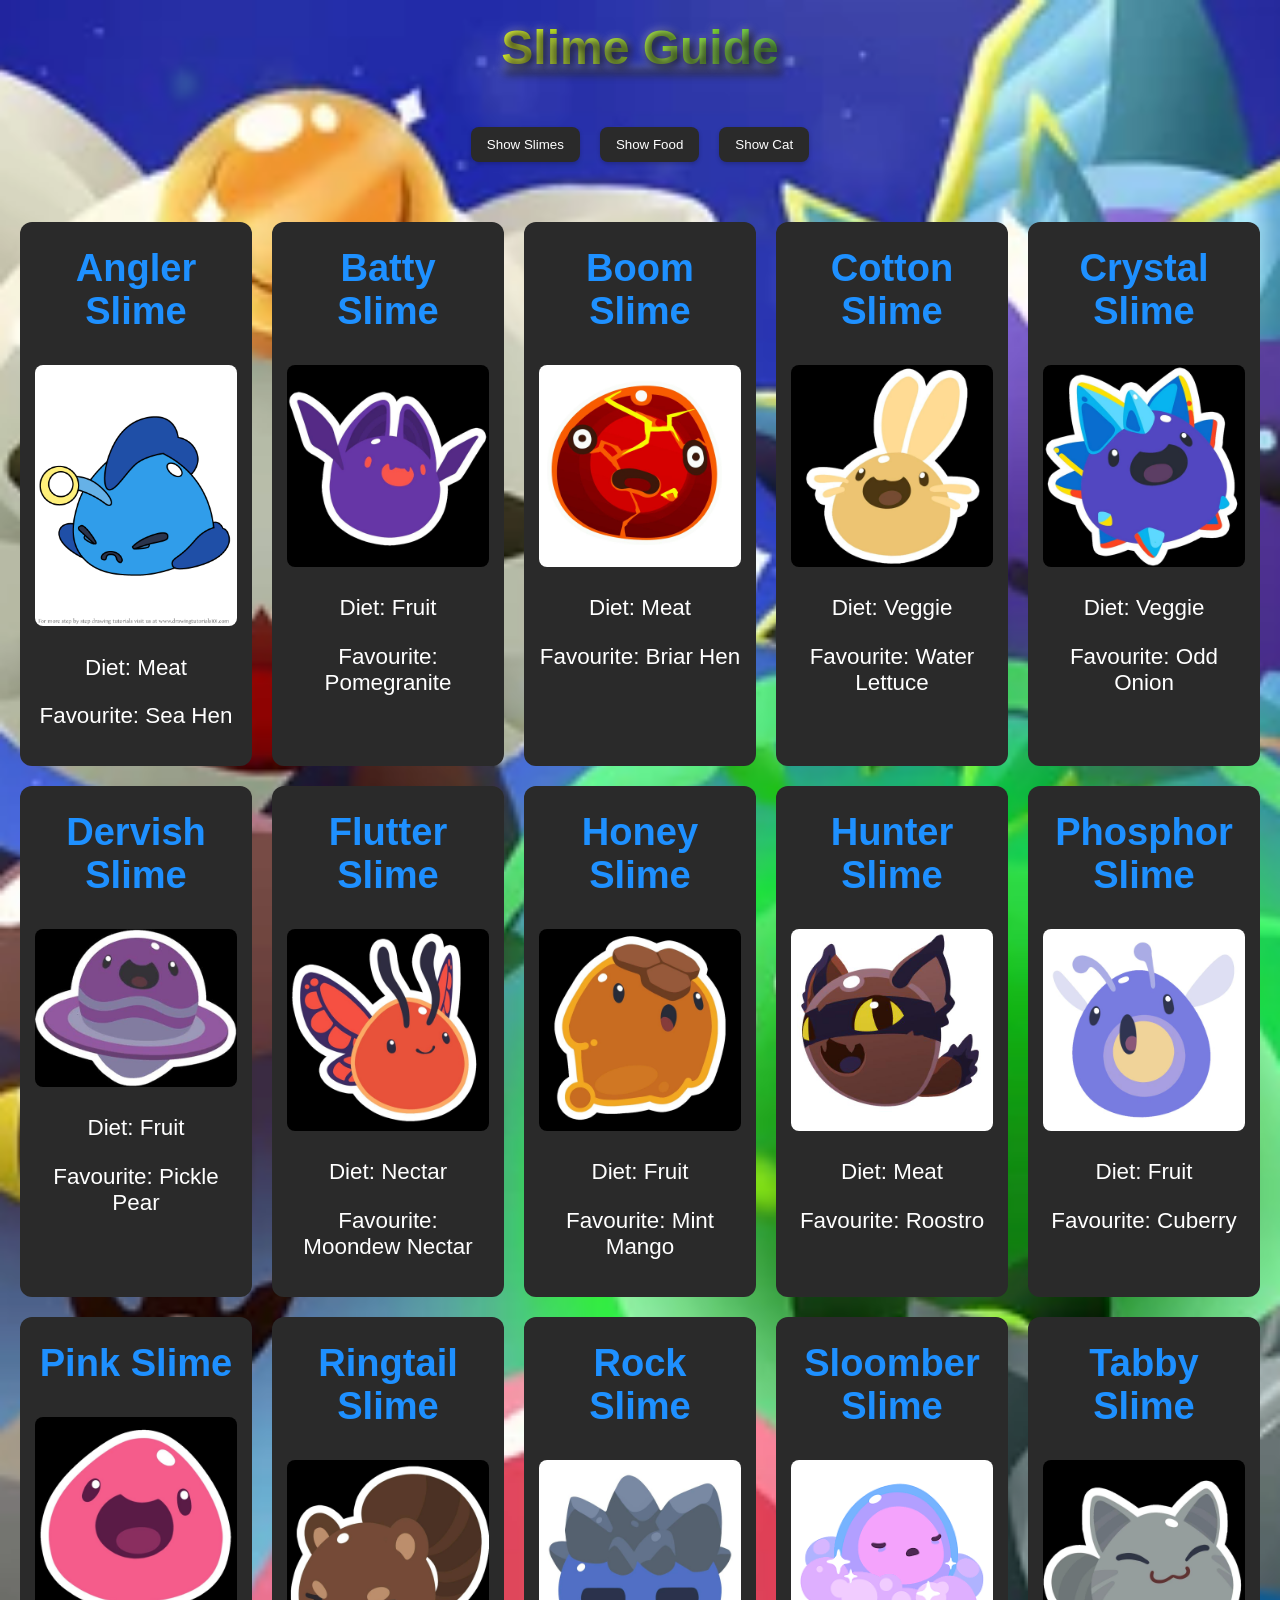
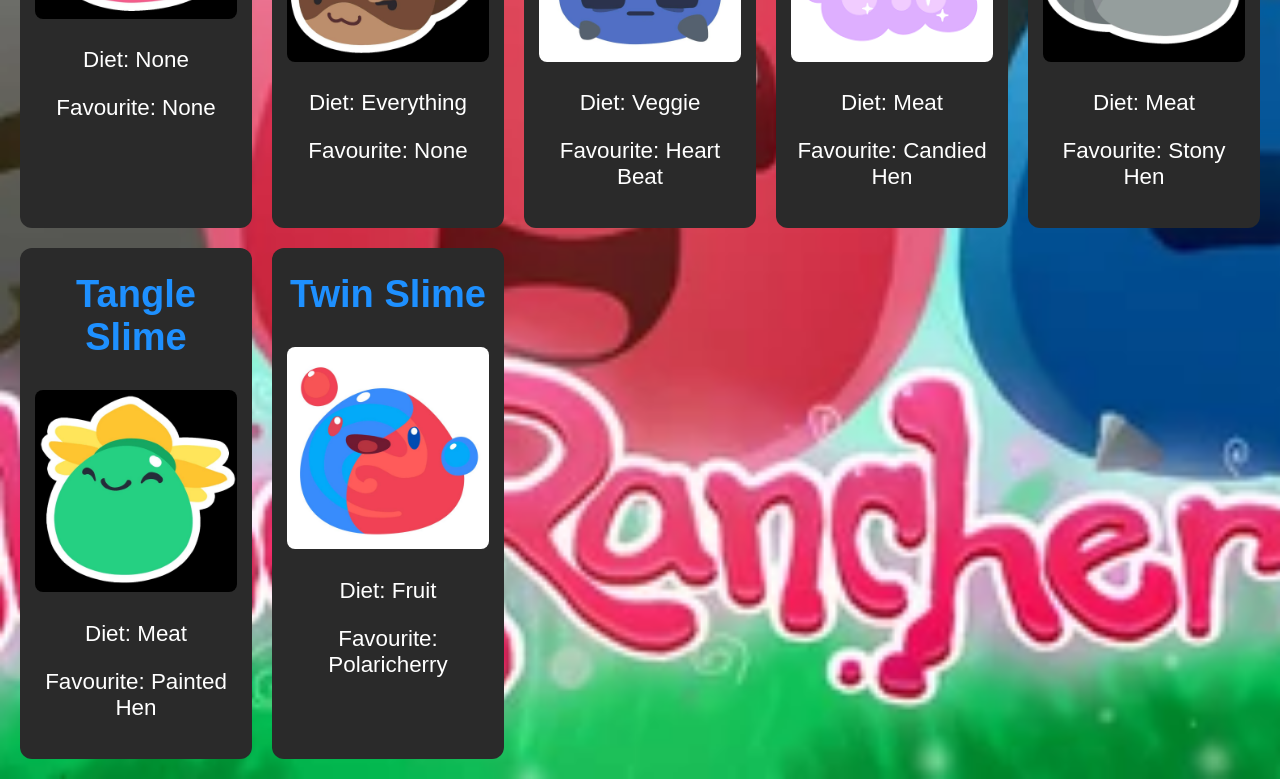
<file: index.html>
<!doctype html>
<!-- This declares the document type as HTML5 -->
<html lang="en">
  <!-- The root element of the HTML document, with language set to English -->
  <head>
    <!-- Contains meta-information about the document -->
    <meta charset="UTF-8" />
    <!-- Specifies the character encoding as UTF-8 for proper text display -->
    <meta name="viewport" content="width=device-width, initial-scale=1.0" />
    <!-- Sets the viewport for responsive design on mobile devices -->
    <title>Slime Guide</title>
    <!-- The title of the webpage that appears in the browser tab -->
    <link rel="stylesheet" href="style.css" />
    <!-- Links to the external CSS file for styling the page -->
  </head>

  <body>
    <!-- The main content of the webpage -->
    <h1><u>Slime Guide</u></h1>
    <!-- A heading element displaying the title "Slime Guide" with underline -->

    <div class="buttons">
      <!-- A container div for the buttons, styled with the "buttons" class -->
      <button id="slime-btn">Show Slimes</button>
      <!-- A button to show the slimes, with ID "slime-btn" for JavaScript interaction -->
      <button id="food-btn">Show Food</button>
      <!-- A button to show the food, with ID "food-btn" -->
      <img
        id="cat"
        src="breed_abyssinian_cat.jpg"
        style="display: none; width: 300px"
      />
      <!-- An image of a cat, initially hidden (display: none), with ID "cat" and width 300px -->
      <button id="cat-btn">Show Cat</button>
      <!-- A button to toggle the cat image, with ID "cat-btn" -->
    </div>
    <main id="app"></main>
    <!-- The main content area where dynamic content (slimes, food, etc.) will be inserted, with ID "app" -->

    <script src="main.js"></script>
    <!-- Links to the external JavaScript file for interactivity -->
  </body>
</html>
</file>
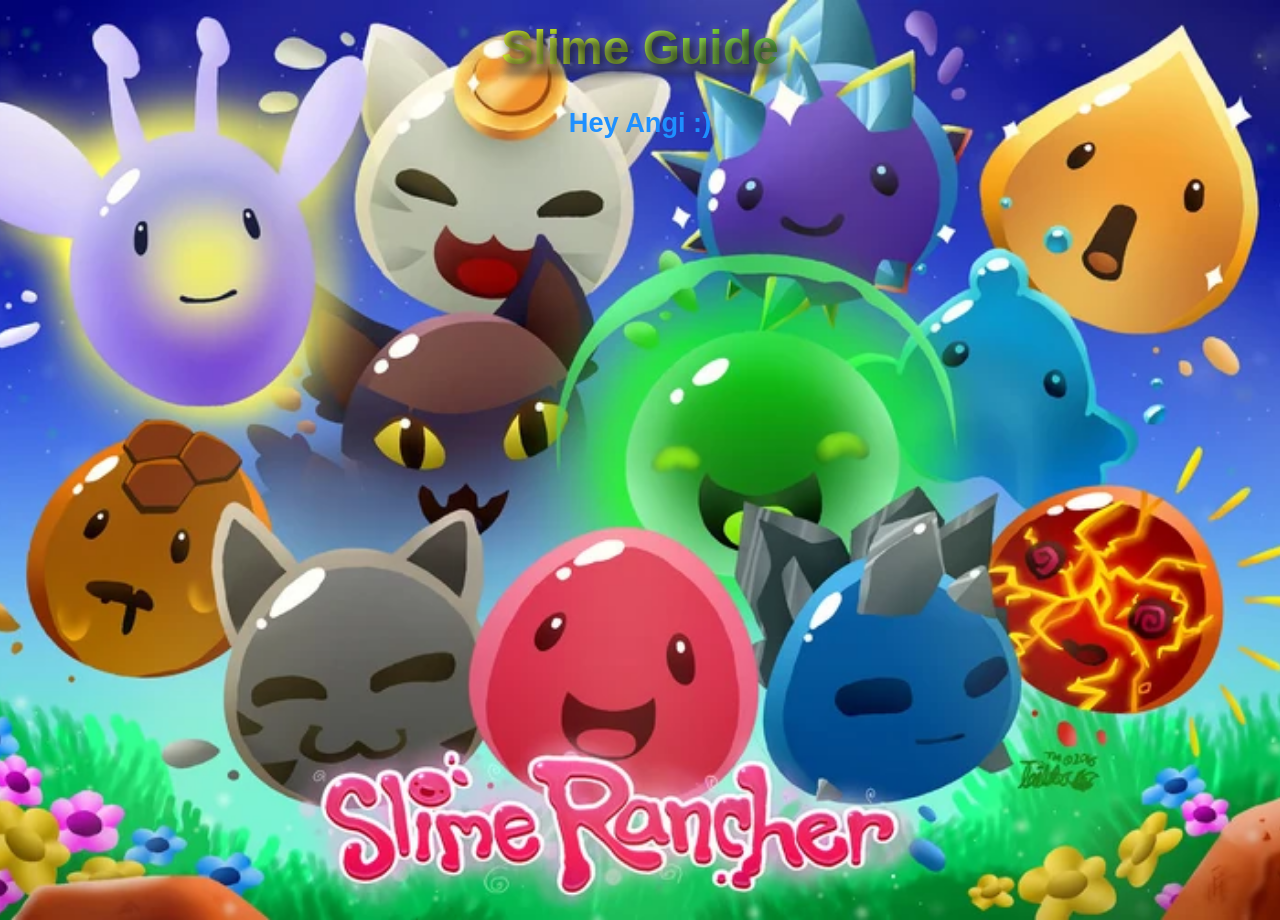
<file: index.html.html>
<!doctype html>
<html lang="en">
  <head>
    <meta charset="UTF-8" />
    <meta name="viewport" content="width=device-width, initial-scale=1.0" />
    <title>Slime Guide</title>
    <link rel="stylesheet" href="style.css" />
  </head>

  <body>
    <h1><u>Slime Guide</u></h1>
    <h2>Hey Angi :)</h2>
    <main id="app"></main>

    <script src="main.js"></script>
  </body>
</html>
</file>
<file: style.css>
/* Styles for the body element, which is the main container of the page */
body {
  /* Set background color to dark gray (#111) with a background image 'background.png' */
  background: #111 url('background.png') no-repeat center center scroll;
  /* Size the background image to cover the entire area */
  background-size: cover;
  /* Set text color to white */
  color: white;
  /* Set font family to sans-serif */
  font-family: sans-serif;
  /* Set width to 100% of the viewport */
  width: 100%;
  /* Set minimum height to 100% of the viewport height */
  min-height: 100vh;
  /* Position the background image at center center */
  background-position: center center;
  /* Do not repeat the background image */
  background-repeat: no-repeat;
  /* Center-align text */
  text-align: center;
  /* Remove default margin */
  margin: 0;
  /* Remove default padding */
  padding: 0;
}

/* Styles for the main app container where content is dynamically inserted */
#app {
  /* Use CSS Grid for layout */
  display: grid;
  /* Create columns that auto-fill with minimum width 220px and flexible */
  grid-template-columns: repeat(auto-fill, minmax(220px, 1fr));
  /* Add gap between grid items */
  gap: 20px;
  /* Add padding around the app container */
  padding: 20px;
}

/* Styles for the buttons container */
.buttons {
  /* Add padding around the buttons */
  padding: 20px;
  /* Use flexbox for horizontal layout */
  display: flex;
  /* Center-align items horizontally */
  justify-content: center;
  /* Add gap between buttons */
  gap: 20px;
  /* Add bottom margin */
  margin-bottom: 20px;
}

/* Styles for buttons inside the buttons container */
.buttons button {
  /* Add padding inside buttons */
  padding: 10px 16px;
  /* Remove border */
  border: none;
  /* Add border radius for rounded corners */
  border-radius: 8px;
  /* Set background color to dark gray */
  background: #2a2a2a;
  /* Set text color to white */
  color: white;
  /* Change cursor to pointer on hover */
  cursor: pointer;
  /* Add transition for smooth hover effects */
  transition: all 0.3s ease;
  /* Add box shadow for depth */
  box-shadow: 0 2px 4px rgba(0,0,0,0.2);
}

/* Hover styles for buttons */
.buttons button:hover {
  /* Change background color on hover */
  background: #3a3a3a;
  /* Increase box shadow on hover */
  box-shadow: 0 4px 8px rgba(0,0,0,0.3);
  /* Add upward translation on hover */
  transform: translateY(-2px);
}

/* Styles for card elements (used for slimes, food, cat) */
.card {
  /* Set background color to dark gray */
  background: #2a2a2a;
  /* Add border radius for rounded corners */
  border-radius: 12px;
  /* Add padding inside cards */
  padding: 15px;
  /* Add transition for smooth hover effects */
  transition: 0.2s;

  font-size: 1.4em;
}

/* Hover styles for cards */
.card:hover {
  /* Scale up slightly on hover */
  transform: scale(1.03);
}

/* Styles for images inside cards */
.card img {
  /* Set image width to 100% of card */
  width: 100%;
  /* Add border radius to images */
  border-radius: 8px;
}


/* Styles for h1 headings */
h1 {
  /* Create a gradient background for text */
  background: linear-gradient(90deg, #ff69b4, #ffff00, #32cd32, #800080);
  /* Clip background to text for webkit browsers */
  -webkit-background-clip: text;
  /* Make text fill transparent to show gradient */
  -webkit-text-fill-color: transparent;
  /* Standard background clip for text */
  background-clip: text;
  /* Fallback color */
  color: transparent;
  /* Center align */
  text-align: center;
  /* Top margin */
  margin-top: 20px;
  /* Add text shadow for effect */
  text-shadow: 3px 3px 8px rgba(0,0,0,0.9), 0 0 10px rgba(255,255,255,0.5);

  font-size: 3em;
}

/* Styles for h2 headings */
h2 {
  /* Center align */
  text-align: center;
  /* Top margin */
  margin-top: 10px;
  /* Set color to blue */
  color: #1e90ff;

  font-size: 1.7em;
}
</file>
